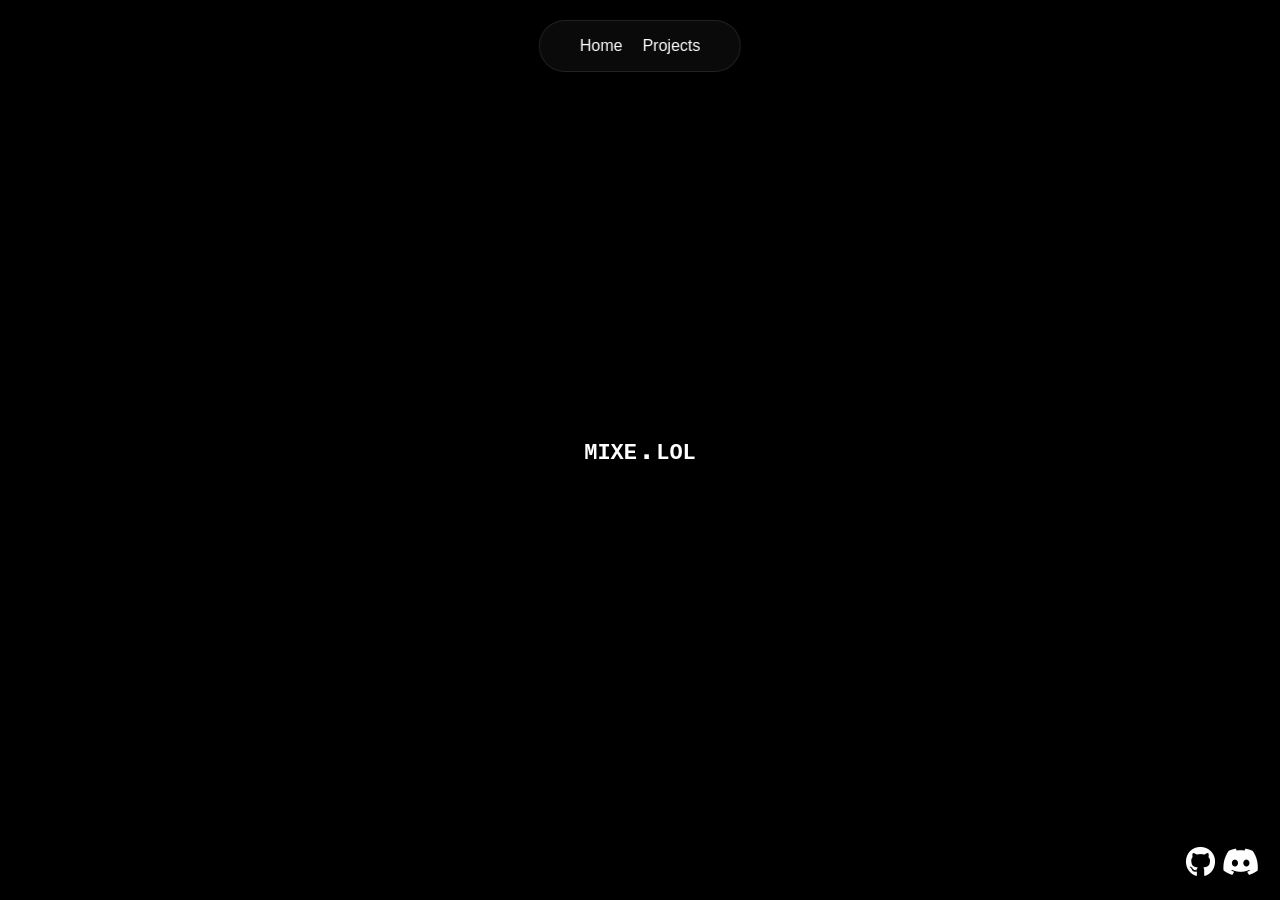
<file: index.html>
<!doctype html>
<html lang="en">

<head>
  <meta charset="UTF-8" />
  <meta name="viewport" content="width=device-width, initial-scale=1.0" />
  <meta name="description" content="mixe's personal website — projects, links, and info.">
  <meta name="author" content="mixe">
  <meta property="og:title" content="mixe.lol" />
  <meta property="og:description" content="my personal website" />
  <meta property="og:image" content="" />
  <link rel="icon" type="image/png" href="/assets/images/favicon.png">
  <title>mixe.lol | home</title>

  <link rel="stylesheet" href="assets/style.css" />
  <link rel="stylesheet" href="https://cdnjs.cloudflare.com/ajax/libs/font-awesome/6.5.1/css/all.min.css" />

  <script src="assets/config.js"></script>
  <script src="assets/widgets.js"></script>
  <script src="assets/main.js"></script>
</head>

<body>
  <div id="navbar"></div>

  <div class="home-wrapper">
    <h1 class="hometitle">mixe.lol</h1>
    <div class="aboutme">
      <div class="profilepic">

      </div>
      <div class="profiledesc">

      </div>
      <div class="profilelinks">

      </div>

    </div>
  </div>

  <div class="discord">
    <a href="" target="_blank" id="discordd">
      <i class="fab fa-discord"></i>
    </a>
  </div>

  <div class="githublink">
    <a href="" target="_blank" id="github-link">
      <i class="fa-brands fa-github"></i>
    </a>
  </div>
</body>

</html>
</file>
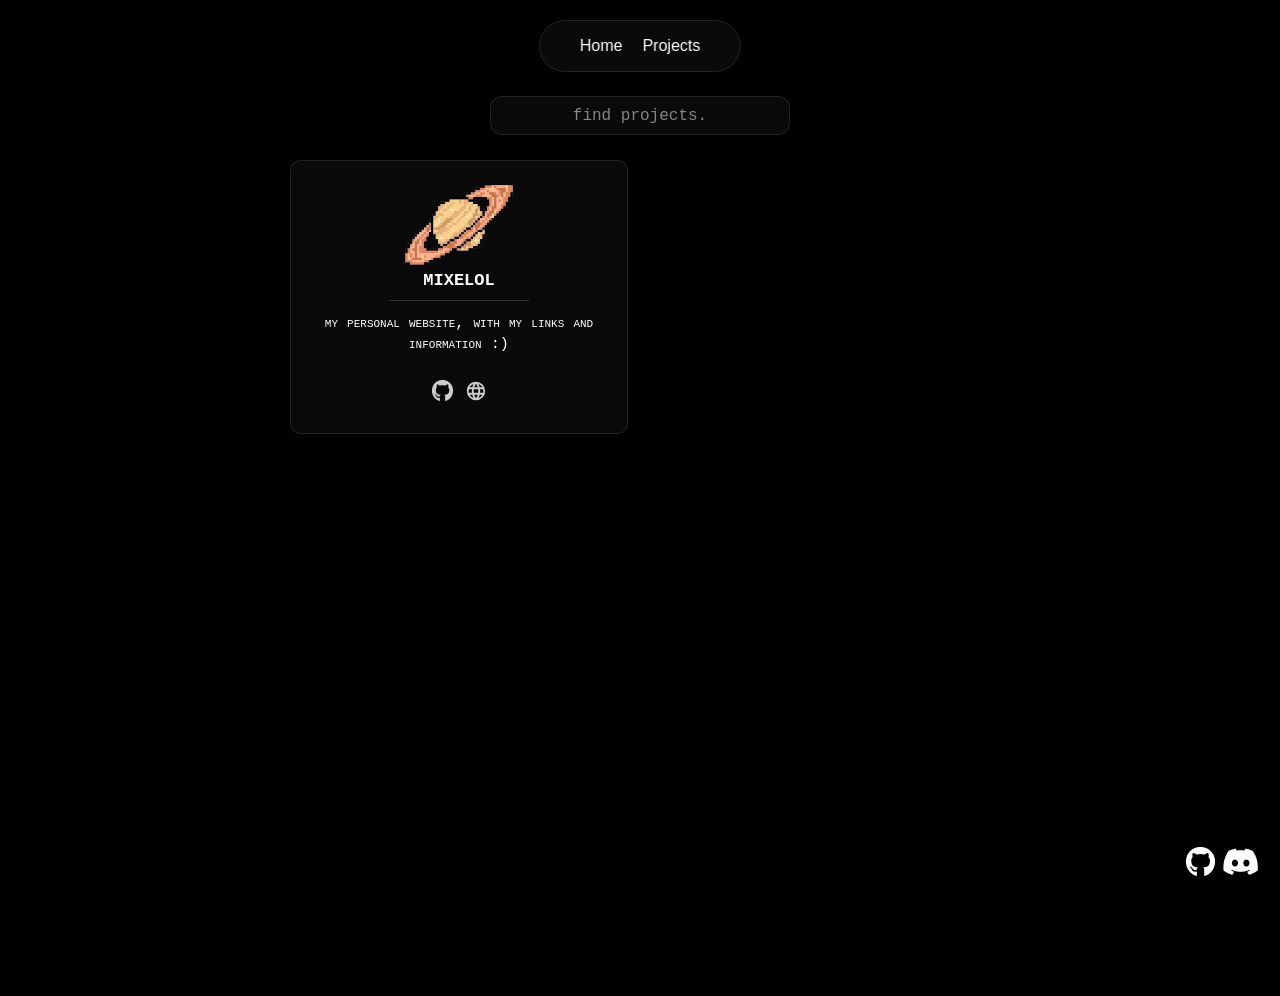
<file: projects.html>
<!DOCTYPE html>
<html lang="en">

<head>
    <meta charset="UTF-8">
    <meta name="viewport" content="width=device-width, initial-scale=1.0">
    <title>mixe.lol | projects</title>
    <link rel="icon" type="image/png" href="/assets/images/favicon.png">
    <link rel="stylesheet" href="assets/style.css" />
    <link rel="stylesheet" href="assets/icons.css">
    <link rel="stylesheet" href="https://cdnjs.cloudflare.com/ajax/libs/font-awesome/6.5.1/css/all.min.css" />


    <script src="assets/widgets.js"></script>
    <script src="assets/main.js"></script>
    <script src="assets/config.js"></script>

</head>

<body>
    <div id="navbar"></div>

    <div class="homecontainer">
        <div class="searchbar">
            <input type="text" id="searchInput" placeholder="find projects.">
        </div>
        <div class="projects-grid">
            <div class="project">
                <div class="project-header">
                    <div class="project-icon">
                        <img src="assets/images/projects/project1.png" alt="project one" id="project">
                    </div>
                    <h2 class="projecttitle">mixelol</h2>
                </div>
                <p class="project-desc">my personal website, with my links and information :)</p>
                <div class="project-links">
                    <a href="https://github.com/mixecpp/mixelol" target="_blank">
                        <i class="fa-brands fa-github"></i>
                    </a>
                    <a href="https://mixe.lol" target="_blank" class="globe-icon">
                        <svg xmlns="http://www.w3.org/2000/svg" width="22" viewBox="0 0 24 24">
                            <path class="bog-ux" />
                        </svg>

                    </a>

                </div>
            </div>
        </div>


    </div>
    <div class="discord">
        <a href="" target="_blank" id="discordd">
            <i class="fab fa-discord"></i>
        </a>
    </div>

    <div class="githublink">
        <a href="" target="_blank" id="github-link">
            <i class="fa-brands fa-github"></i>
        </a>
    </div>

    <script>
        document.getElementById('searchInput').addEventListener('input', function (e) {
            const query = e.target.value.trim().toLowerCase();
            const projects = document.querySelectorAll('.project');

            projects.forEach(project => {
                const title = project.querySelector('.projecttitle')?.textContent.toLowerCase() || '';
                const desc = project.querySelector('.project-desc')?.textContent.toLowerCase() || '';
                const matches = title.includes(query) || desc.includes(query);

                project.style.display = matches ? 'flex' : 'none';
            });
        });

        const searchbar = document.querySelector('.searchbar');
        const scrollThreshold = 10; // px scrolled before it disappears

        window.addEventListener('scroll', () => {
            if (window.scrollY > scrollThreshold) {
                searchbar.classList.add('hidden');
            } else {
                searchbar.classList.remove('hidden');
            }
        });
    </script>
</body>
</body>

</html>
</file>
<file: assets/style.css>
body,
html {
  margin: 0;
  padding: 0;
  width: 100%;
  height: 100%;
  background-color: black;
  color: white;
}

.navbar {
  background: rgba(17, 17, 17, 0.6);
  backdrop-filter: blur(12px);
  -webkit-backdrop-filter: blur(12px);
  border: 1px solid rgba(255, 255, 255, 0.1);

  border-bottom: 1px solid #222;
  border-radius: 32px;
  box-shadow: 0 4px 20px rgba(0, 0, 0, 0.15);
  width: fit-content;
  position: fixed;
  top: 20px;
  left: 50%;
  transform: translateX(-50%);
  z-index: 100000000;
}

.navbar-links {
  display: flex;
  align-items: center;
  height: 50px;
  padding: 0 40px;
  gap: 20px;
}

.navbar-links a {
  color: white;
  text-decoration: none;
  font-size: 16px;
  transition: color 0.3s ease;
  font-family: Verdana, Geneva, Tahoma, sans-serif;
}

.navbar-links a:hover {
  color: #ccc;
}

.searchbar {
  background: rgba(17, 17, 17, 0.6);
  backdrop-filter: blur(12px);
  -webkit-backdrop-filter: blur(12px);

  position:absolute;
  border: 1px solid rgba(255, 255, 255, 0.1);
  border-radius: 12px;
  box-shadow: 0 4px 20px rgba(0, 0, 0, 0.15);
  width: fit-content;
  top: 10px
  margin-bottom: 1.5rem;
  transition: opacity 0.3s ease, transform 0.3s ease;
}

.searchbar.hidden {
  opacity: 0;
  transform: translateY(-20px);
  pointer-events: none;
}

.searchbar input {
  background: transparent;
  border: none;
  outline: none;
  color: white;
  font-family: "Courier New", Courier, monospace;
  font-size: 1rem;
  padding: 0.6rem 1.5rem;
  width: 250px;
  text-align: center;
}

.searchbar input::placeholder {
  color: rgba(255, 255, 255, 0.5);
}

.homecontainer {
  font-variant: small-caps;
  font-family: "Courier New", Courier, monospace;
  min-height: 100vh;
  display: flex;
  flex-direction: column;
  align-items: center;
  text-align: center;
  padding-top: 6rem;
}

.projects-grid {
  display: grid;
  grid-template-columns: repeat(2, minmax(300px, 1fr));
  justify-content: center;
  gap: 1.5rem;
  max-width: 700px;
  margin: 0 auto;
  padding: 1.5rem;
  padding-top: 4rem;
}

.project {
  background: rgba(17, 17, 17, 0.6);
  backdrop-filter: blur(12px);
  -webkit-backdrop-filter: blur(12px);
  border: 1px solid rgba(255, 255, 255, 0.1);
  border-radius: 10px;
  padding: 1.5rem;
  box-sizing: border-box;

  display: flex;
  flex-direction: column;
  align-items: center;
  gap: 0.75rem;
  min-height: 180px;
}

.projecttitle {
  width: 100%;
  margin: 0;
  text-align: center;
  border-bottom: 1px solid rgba(255, 255, 255, 0.15);
  padding-bottom: 0.5rem;
}

.projecttitle h2 {
  margin: 0;
  font-size: 1.2rem;
  letter-spacing: 0.05em;
}

.project-icon {
  display: flex;
  align-items: center;
  justify-content: center;
}

img#project {
  width: 140px;
  height: 80px;
  object-fit: cover;
  display: block;
}

.project-desc {
  margin: 0;
  font-size: 0.95rem;
  font-weight: normal;
  line-height: 1.4;
  text-align: center;
}

.project-links {
  margin-top: auto;
  padding-top: 0.75rem;
  width: 100%;
  display: flex;
  justify-content: center;
  gap: 0.75rem;
}

.project-links a {
  color: white;
  text-decoration: none;
  font-size: 22px;
  display: inline-block;
  opacity: 0.8;
  transition: opacity 0.2s ease;
}

.project-links a:hover {
  opacity: 1;
}

.home-wrapper {
  display: flex;
  justify-content: center;
  align-items: center;
  min-height: 100vh;
}

.hometitle {
  font-size: xx-large;
  margin: 0;
  font-variant: small-caps;
  font-family: "Courier New", Courier, monospace;
  text-align: center;
}

.discord {
  position: fixed;
  right: 20px;
  bottom: 20px;
  margin: 0;
  z-index: 100;
  display: inline-block;
}

.discord a {
  color: white;
  text-decoration: none;
  font-size: 30px;
  display: inline-block;
}

.discord a i {
  display: inline-block;
  transition: transform 0.3s ease;
}

.discord a:hover i {
  transform: translateY(-5px);
}

.githublink {
  position: fixed;
  right: 65px;
  bottom: 20px;
  margin: 0;
  z-index: 100;
  display: inline-block;
}

.githublink a {
  color: white;
  text-decoration: none;
  font-size: 30px;
  display: inline-block;
}

.githublink a i {
  display: inline-block;
  transition: transform 0.3s ease;
}

.githublink a:hover i {
  transform: translateY(-5px);
}

@media (max-width: 650px) {
  .projects-grid {
    grid-template-columns: 1fr;
  }
}
</file>
<file: assets/icons.css>
.bog-ux {
  fill: currentColor;
  d: path(
    "M16.36 14c.08-.66.14-1.32.14-2s-.06-1.34-.14-2h3.38c.16.64.26 1.31.26 2s-.1 1.36-.26 2m-5.15 5.56c.6-1.11 1.06-2.31 1.38-3.56h2.95a8.03 8.03 0 0 1-4.33 3.56M14.34 14H9.66c-.1-.66-.16-1.32-.16-2s.06-1.35.16-2h4.68c.09.65.16 1.32.16 2s-.07 1.34-.16 2M12 19.96c-.83-1.2-1.5-2.53-1.91-3.96h3.82c-.41 1.43-1.08 2.76-1.91 3.96M8 8H5.08A7.92 7.92 0 0 1 9.4 4.44C8.8 5.55 8.35 6.75 8 8m-2.92 8H8c.35 1.25.8 2.45 1.4 3.56A8 8 0 0 1 5.08 16m-.82-2C4.1 13.36 4 12.69 4 12s.1-1.36.26-2h3.38c-.08.66-.14 1.32-.14 2s.06 1.34.14 2M12 4.03c.83 1.2 1.5 2.54 1.91 3.97h-3.82c.41-1.43 1.08-2.77 1.91-3.97M18.92 8h-2.95a15.7 15.7 0 0 0-1.38-3.56c1.84.63 3.37 1.9 4.33 3.56M12 2C6.47 2 2 6.5 2 12a10 10 0 0 0 10 10a10 10 0 0 0 10-10A10 10 0 0 0 12 2"
  );
}
</file>
